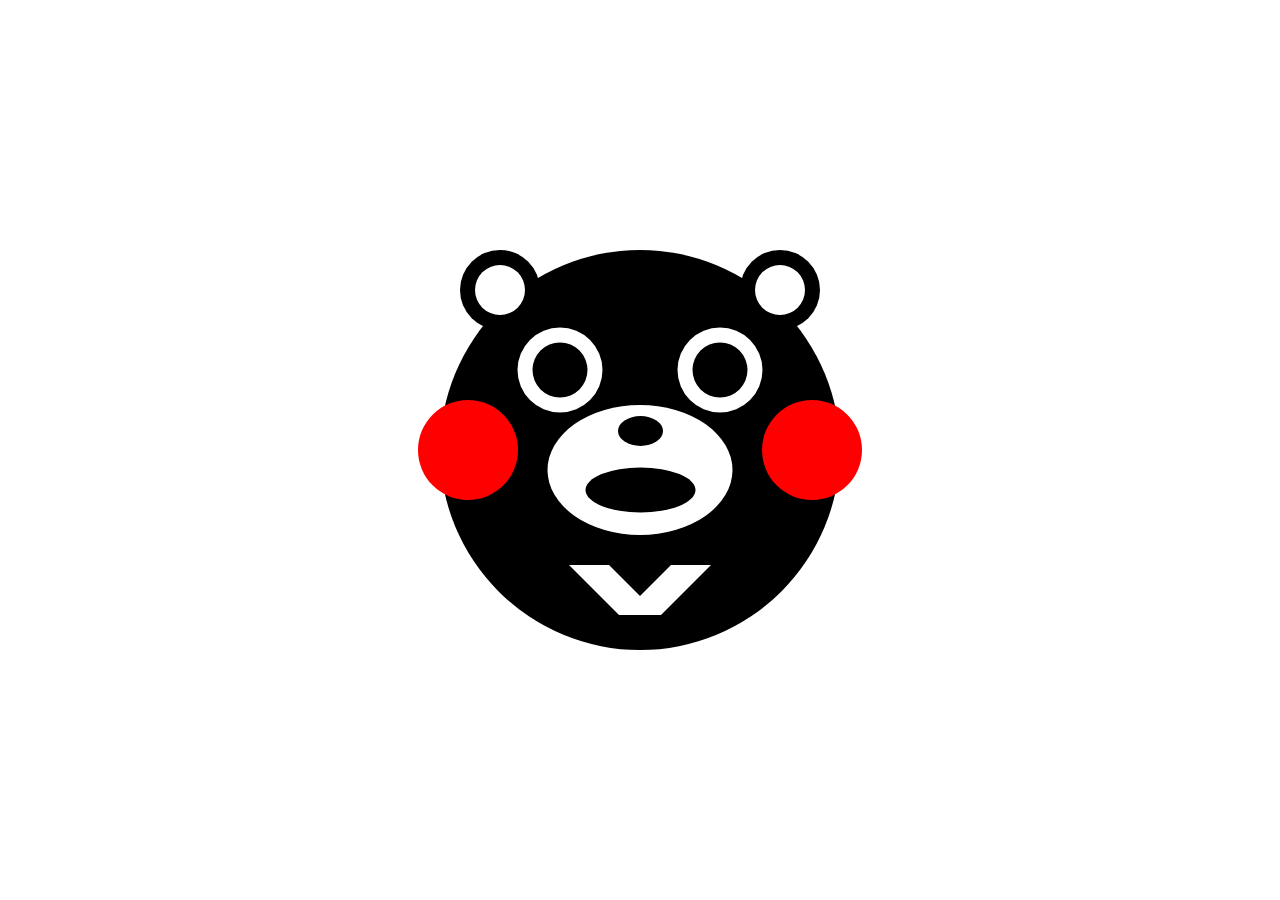
<file: 02.before_and_after/07.郭奕成/homework_bear.html>
<!DOCTYPE html>
<html lang="en">

<head>
    <meta charset="UTF-8">
    <meta name="viewport" content="width=device-width, initial-scale=1.0">
    <title>Document</title>
    <style>
        .box {
            width: 400px;
            height: 400px;
            border-radius: 50%;
            background: #000;

            position: absolute;
            left: 50%;
            top: 50%;
            transform: translate(-50%, -50%);
        }

        .box::before {
            content: "";
            width: 100px;
            height: 100px;
            border-radius: 50%;
            background: red;

            position: absolute;
            left: 93%;
            top: 50%;
            transform: translate(-50%, -50%);
        }

        .box::after {
            content: "";
            width: 100px;
            height: 100px;
            border-radius: 50%;
            background: red;

            position: absolute;
            left: 7%;
            top: 50%;
            transform: translate(-50%, -50%);
        }

        .box1 {
            width: 185px;
            height: 130px;
            border-radius: 50%;
            background: white;

            position: absolute;
            left: 50%;
            top: 55%;
            transform: translate(-50%, -50%);
        }

        .box1::before {
            content: "";
            width: 45px;
            height: 30px;
            border-radius: 50%;
            background: black;

            position: absolute;
            left: 50%;
            top: 20%;
            transform: translate(-50%, -50%);
        }

        .box1::after {
            content: "";
            width: 110px;
            height: 45px;
            border-radius: 50%;
            background: black;

            position: absolute;
            left: 50%;
            top: 65%;
            transform: translate(-50%, -50%);
        }

        .box2 {
            width: 400px;
            height: 400px;
            border-radius: 50%;

            position: absolute;
            left: 50%;
            top: 50%;
            transform: translate(-50%, -50%);
        }

        .box2::before {
            content: "";
            width: 85px;
            height: 85px;
            border-radius: 50%;
            background: white;

            position: absolute;
            left: 70%;
            top: 30%;
            transform: translate(-50%, -50%);
            z-index: 1;
        }

        .box2::after {
            content: "";
            width: 85px;
            height: 85px;
            border-radius: 50%;
            background: white;

            position: absolute;
            left: 30%;
            top: 30%;
            transform: translate(-50%, -50%);
            z-index: 1;
        }

        .box3 {
            width: 400px;
            height: 400px;
            border-radius: 50%;

            position: absolute;
            left: 50%;
            top: 50%;
            transform: translate(-50%, -50%);
        }

        .box3::before {
            content: "";
            width: 55px;
            height: 55px;
            border-radius: 50%;
            background: black;

            position: absolute;
            left: 70%;
            top: 30%;
            transform: translate(-50%, -50%);
            z-index: 1;
        }

        .box3::after {
            content: "";
            width: 55px;
            height: 55px;
            border-radius: 50%;
            background: black;

            position: absolute;
            left: 30%;
            top: 30%;
            transform: translate(-50%, -50%);
            z-index: 1;
        }

        .box4 {
            width: 400px;
            height: 400px;
            border-radius: 50%;

            position: absolute;
            left: 50%;
            top: 50%;
            transform: translate(-50%, -50%);
        }

        .box4::before {
            content: "";
            width: 80px;
            height: 80px;
            border-radius: 50%;
            background: black;

            position: absolute;
            left: 85%;
            top: 10%;
            transform: translate(-50%, -50%);
            z-index: 1;
        }

        .box4::after {
            content: "";
            width: 80px;
            height: 80px;
            border-radius: 50%;
            background: black;

            position: absolute;
            left: 15%;
            top: 10%;
            transform: translate(-50%, -50%);
            z-index: 1;
        }

        .box5 {
            width: 400px;
            height: 400px;
            border-radius: 50%;

            position: absolute;
            left: 50%;
            top: 50%;
            transform: translate(-50%, -50%);
        }

        .box5::before {
            content: "";
            width: 50px;
            height: 50px;
            border-radius: 50%;
            background: white;

            position: absolute;
            left: 85%;
            top: 10%;
            transform: translate(-50%, -50%);
            z-index: 1;
        }

        .box5::after {
            content: "";
            width: 50px;
            height: 50px;
            border-radius: 50%;
            background: white;

            position: absolute;
            left: 15%;
            top: 10%;
            transform: translate(-50%, -50%);
            z-index: 1;
        }

        .box6 {
            width: 400px;
            height: 400px;
            border-radius: 50%;

            position: absolute;
            left: 50%;
            top: 50%;
            transform: translate(-50%, -50%);
        }

        .box6::before {
            content: "";
            width: 40px;
            height: 50px;
            background: white;

            position: absolute;
            left: 43.5%;
            top: 85%;
            transform: translate(-50%, -50%) skew(45deg, 0deg);
            z-index: 1;
        }

        .box6::after {
            content: "";
            width: 40px;
            height: 50px;
            background: white;

            position: absolute;
            left: 56.5%;
            top: 85%;
            transform: translate(-50%, -50%) skew(-45deg, 0deg);
            z-index: 1;
        }
    </style>
</head>

<body>
    <div class="box6">
        <div class="box5">
            <div class="box4">
                <div class="box3">
                    <div class="box2">
                        <div class="box">
                            <div class="box1"></div>
                        </div>
                    </div>
                </div>
            </div>
        </div>
    </div>
</body>

</html>
</file>
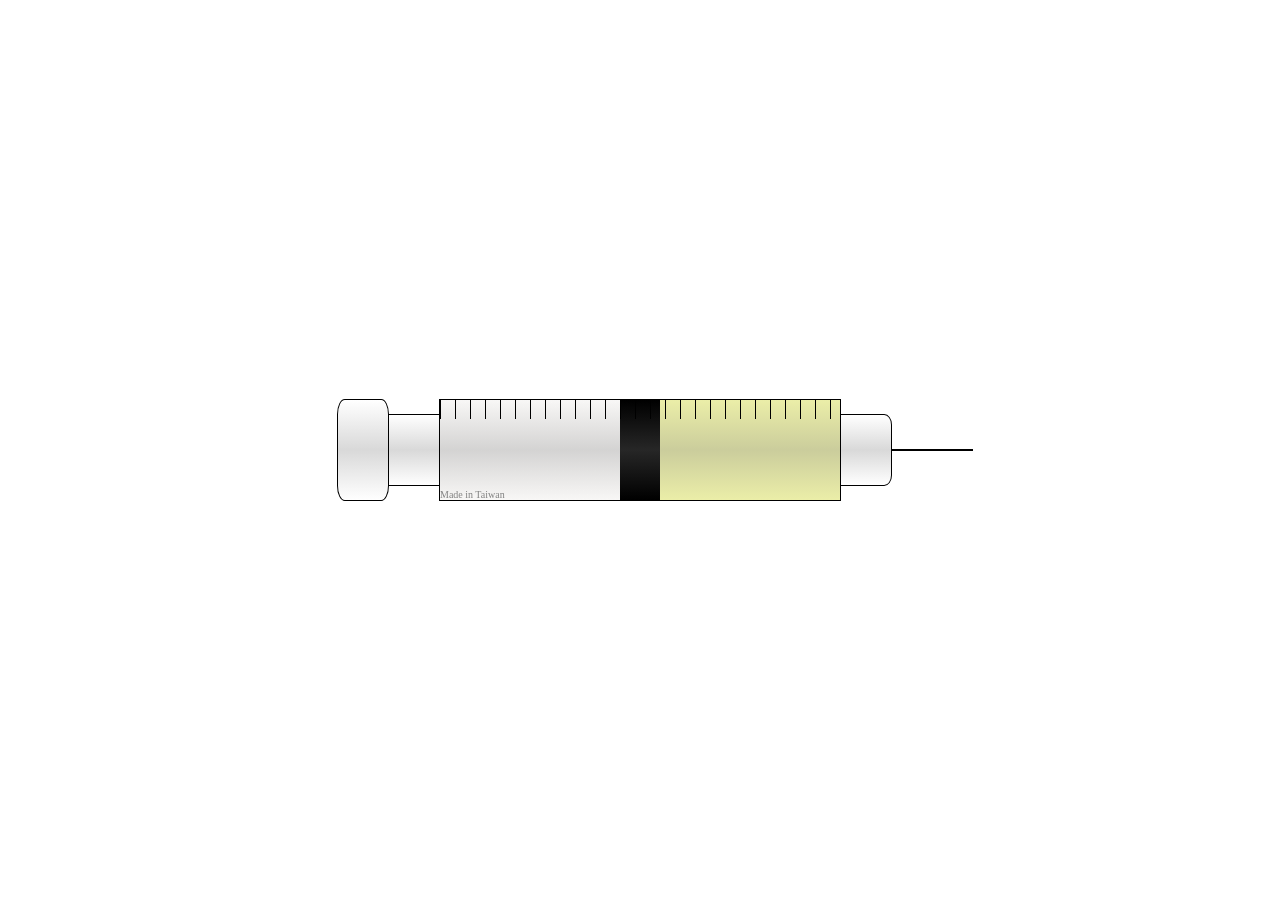
<file: 02.before_and_after/07.郭奕成/homework_syringe.html>
<!DOCTYPE html>
<html lang="en">

<head>
    <meta charset="UTF-8">
    <meta name="viewport" content="width=device-width, initial-scale=1.0">
    <title>Document</title>
    <style>
        .box {
            width: 400px;
            height: 100px;
            border: 1px solid black;
            /* background: linear-gradient(to right, rgba(248, 247, 246, 0.997) 0% 45%, black 45% 55%, rgb(235, 238, 168) 55% 100%); */

            background: linear-gradient(to bottom, rgba(128, 128, 128, 0) 0%, rgba(128, 128, 128, 0.3) 50%, rgba(128, 128, 128, 0) 100%),
                linear-gradient(to right, rgba(248, 247, 246, 0.997) 0% 45%, black 45% 55%, rgb(235, 238, 168) 55% 100%);

            position: absolute;
            left: 50%;
            top: 50%;
            transform: translate(-50%, -50%);
        }

        .box::before {
            content: "";
            position: absolute;
            top: 0;
            left: 0;
            width: 100%;
            height: 19px;
            background: repeating-linear-gradient(to right,
                    black 0,
                    black 1px,
                    transparent 1px,
                    transparent 15px);
        }

        .box::after {
            content: "";
            width: 50px;
            height: 70px;
            border: 1px solid black;
            border-radius: 0 15% 15% 0;
            background: linear-gradient(to bottom, rgba(128, 128, 128, 0) 0%, rgba(128, 128, 128, 0.3) 50%, rgba(128, 128, 128, 0) 100%);

            position: absolute;
            right: -52px;
            top: 50%;
            transform: translateY(-50%);
        }

        div {
            display: flex;
            /* 水平 */
            justify-content: flex-start;
            /* 垂直 */
            align-items: flex-end;

            font-size: 10px;
            color: gray;
        }

        .box1 {
            width: 400px;
            height: 100px;
            border: 1px solid black;
            position: absolute;
            left: 50%;
            top: 50%;
            transform: translate(-50%, -50%);
        }

        .box1::before {
            content: "";
            width: 81px;
            height: 0px;
            border: 1px solid black;
            border-left: none;

            position: absolute;
            right: -133px;
            top: 50%;
            transform: translateY(-50%);
        }

        .box1::after {
            content: "";
            width: 50px;
            height: 70px;
            border: 1px solid black;
            background: linear-gradient(to bottom, rgba(128, 128, 128, 0) 0%, rgba(128, 128, 128, 0.3) 50%, rgba(128, 128, 128, 0) 100%);

            position: absolute;
            right: 400px;
            top: 50%;
            transform: translateY(-50%);
        }

        .box2 {
            width: 400px;
            height: 100px;
            border: 1px solid black;
            position: absolute;
            left: 50%;
            top: 50%;
            transform: translate(-50%, -50%);
        }

        .box2::before {
            content: "";
            width: 50px;
            height: 100px;
            border: 1px solid black;
            border-radius: 15% 15% 15% 15%;
            background: linear-gradient(to bottom, rgba(128, 128, 128, 0) 0%, rgba(128, 128, 128, 0.3) 50%, rgba(128, 128, 128, 0) 100%);

            position: absolute;
            right: 451px;
            top: 50%;
            transform: translateY(-50%);
        }
    </style>
</head>

<body>
    <div class="box2">
        <div class="box1">
            <div class="box">Made in Taiwan</div>
        </div>
    </div>
</body>

</html>
</file>
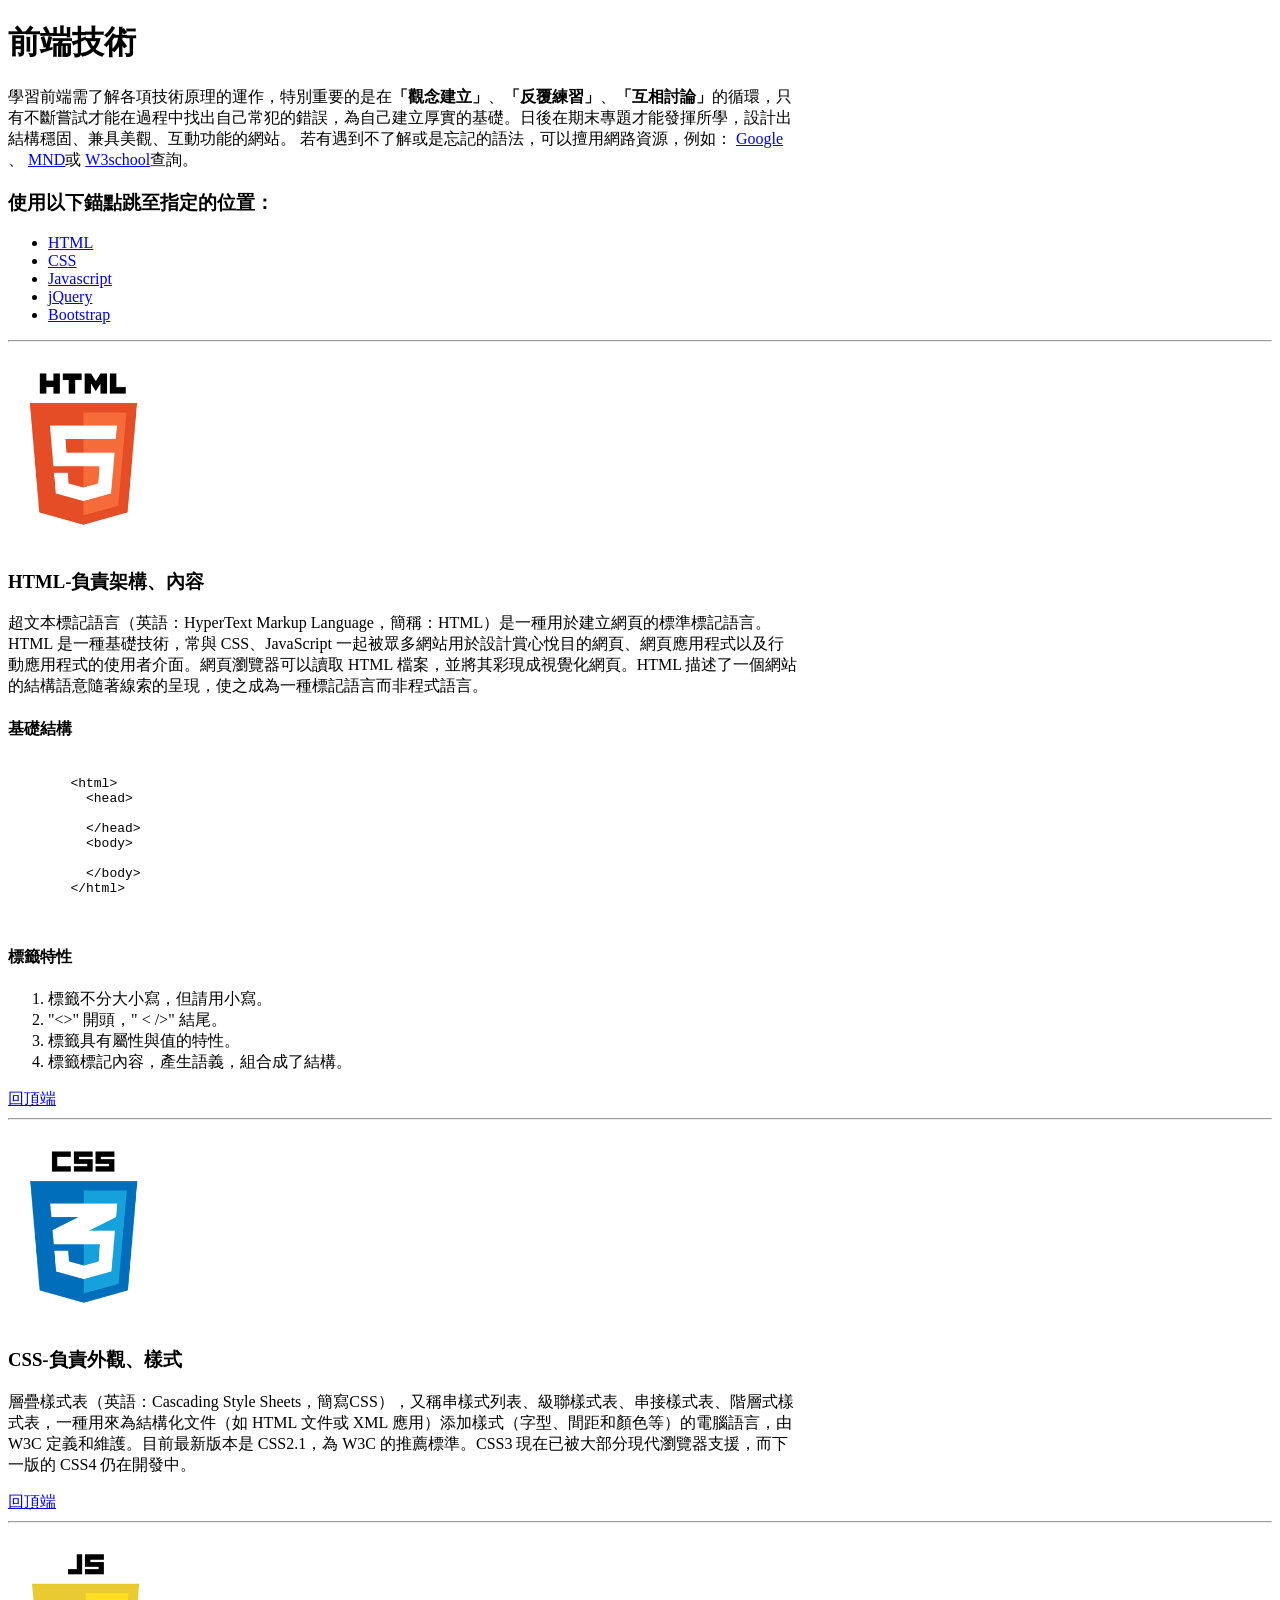
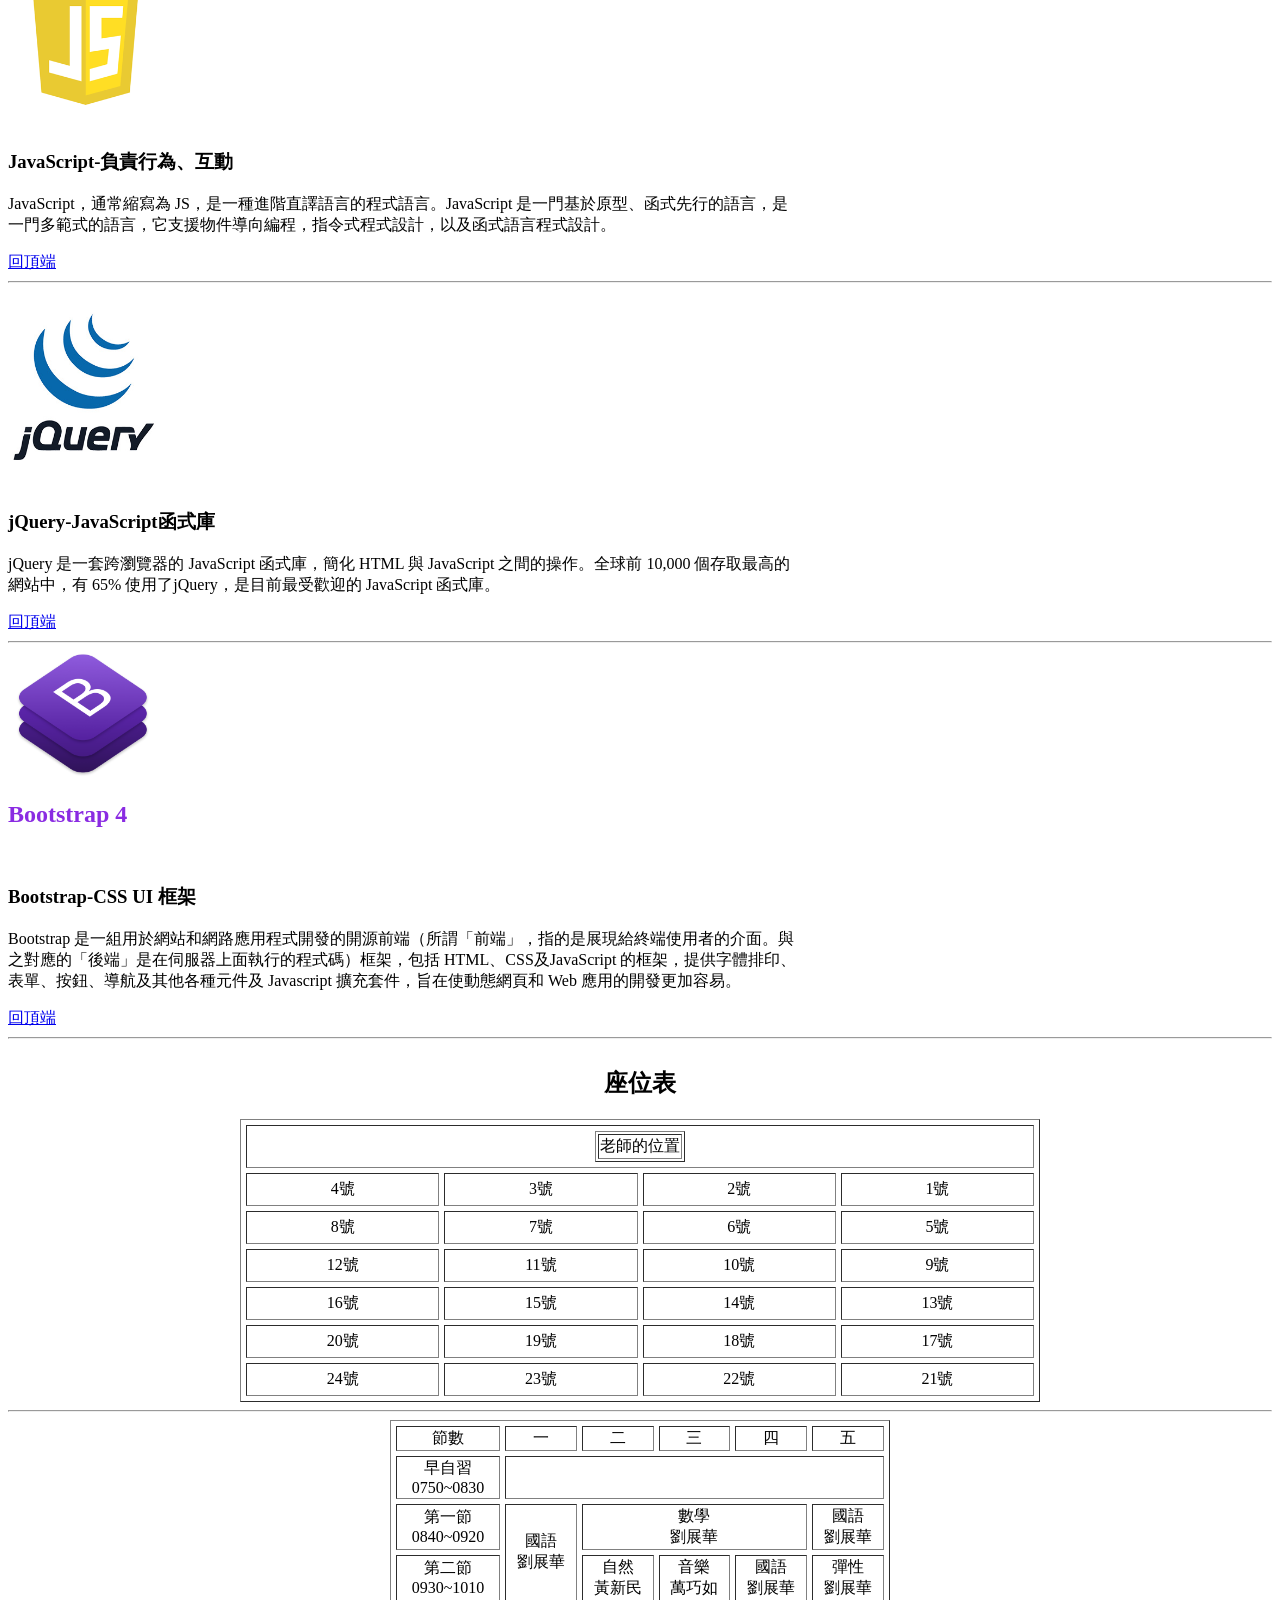
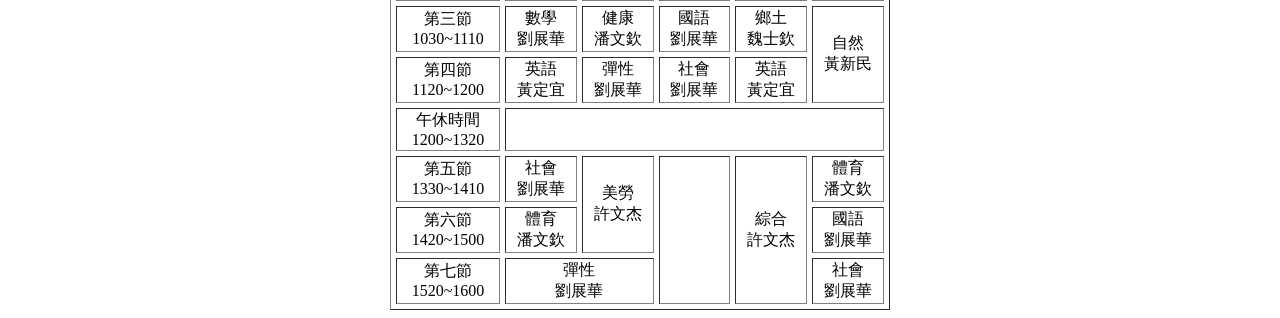
<file: 01.我的第一個網頁與課表table_作業/07.郭奕成/前端表格樣式+課表/0929-homework.html>
<!DOCTYPE html>
<html lang="en">

<head>
    <meta charset="UTF-8">
    <meta name="viewport" content="width=device-width, initial-scale=1.0">
    <title>homework</title>
</head>

<body>
    <h1>前端技術</h1>
    <p>
        學習前端需了解各項技術原理的運作，特別重要的是在<b>「觀念建立」</b>、<b>「反覆練習」</b>、<b>「互相討論」</b>的循環，只<br>
        有不斷嘗試才能在過程中找出⾃⼰常犯的錯誤，為⾃⼰建立厚實的基礎。⽇後在期末專題才能發揮所學，設計出<br>
        結構穩固、兼具美觀、互動功能的網站。 若有遇到不了解或是忘記的語法，可以擅⽤網路資源，例如：
        <a href="https://www.google.com/?zx=1790683945239">Google</a><br>、
        <a href="https://developer.mozilla.org/zh-TW/">MND</a>或
        <a href="https://developer.mozilla.org/zh-TW/">W3school</a>查詢。
    </p>

    <h3>使⽤以下錨點跳⾄指定的位置：</h3>
    <ul>
        <li><a href="#html">HTML</a></li>
        <li><a href="#css">CSS</a></li>
        <li><a href="#js">Javascript</a></li>
        <li><a href="#jq">jQuery</a></li>
        <li><a href="#bs">Bootstrap</a></li>
    </ul>

    <hr>
    <img src="./html.png" alt="html" width="150" id="html">

    <h3>HTML-負責架構、內容</h3>

    <p>超文本標記語⾔（英語：HyperText Markup Language，簡稱：HTML）是⼀種⽤於建立網⾴的標準標記語⾔。<br>
        HTML 是⼀種基礎技術，常與 CSS、JavaScript ⼀起被眾多網站⽤於設計賞⼼悅⽬的網⾴、網⾴應⽤程式以及⾏<br>
        動應⽤程式的使⽤者介⾯。網⾴瀏覽器可以讀取 HTML 檔案，並將其彩現成視覺化網⾴。HTML 描述了⼀個網站<br>
        的結構語意隨著線索的呈現，使之成為⼀種標記語⾔⽽非程式語⾔。</p>

    <h4>基礎結構</h4>

    <pre>
    <code>
        &lt;html&gt; 
          &lt;head&gt; 

          &lt;/head&gt; 
          &lt;body&gt; 

          &lt;/body&gt; 
        &lt;/html&gt; 
    </code>
    </pre>

    <h4>標籤特性</h4>

    <ol>
        <li>標籤不分⼤⼩寫，但請⽤⼩寫。</li>
        <li> "&lt;&gt;" 開頭，" &lt; /&gt;" 結尾。</li>
        <li>標籤具有屬性與值的特性。</li>
        <li>標籤標記內容，產⽣語義，組合成了結構。</li>
    </ol>

    <a href="#">回頂端</a>

    <hr>

    <img src="./css.png" alt="css" width="150" id="css">

    <h3>CSS-負責外觀、樣式</h3>

    <p>層疊樣式表（英語：Cascading Style Sheets，簡寫CSS），⼜稱串樣式列表、級聯樣式表、串接樣式表、階層式樣<br>
        式表，⼀種⽤來為結構化文件（如 HTML 文件或 XML 應⽤）添加樣式（字型、間距和顏⾊等）的電腦語⾔，由<br>
        W3C 定義和維護。⽬前最新版本是 CSS2.1，為 W3C 的推薦標準。CSS3 現在已被⼤部分現代瀏覽器⽀援，⽽下<br>
        ⼀版的 CSS4 仍在開發中。</p>

    <a href="#">回頂端</a>

    <hr>

    <img src="./js.png" alt="js" width="150" id="js">

    <h3>JavaScript-負責⾏為、互動</h3>

    <p>JavaScript，通常縮寫為 JS，是⼀種進階直譯語⾔的程式語⾔。JavaScript 是⼀⾨基於原型、函式先⾏的語⾔，是<br>
        ⼀⾨多範式的語⾔，它⽀援物件導向編程，指令式程式設計，以及函式語⾔程式設計。</p>

    <a href="#">回頂端</a>

    <hr>

    <img src="./jq.jpg" alt="jq" width="150" id="jq">

    <h3>jQuery-JavaScript函式庫</h3>

    <p>jQuery 是⼀套跨瀏覽器的 JavaScript 函式庫，簡化 HTML 與 JavaScript 之間的操作。全球前 10,000 個存取最⾼的<br>
        網站中，有 65% 使⽤了jQuery，是⽬前最受歡迎的 JavaScript 函式庫。</p>

    <a href="#">回頂端</a>

    <hr>

    <img src="./bs.png" alt="bs" width="150" id="bs">

    <h2 style="color: blueviolet;">Bootstrap 4</h2>

    <br>

    <h3>Bootstrap-CSS UI 框架</h3>

    <p>Bootstrap 是⼀組⽤於網站和網路應⽤程式開發的開源前端（所謂「前端」，指的是展現給終端使⽤者的介⾯。與<br>
        之對應的「後端」是在伺服器上⾯執⾏的程式碼）框架，包括 HTML、CSS及JavaScript 的框架，提供字體排印、<br>
        表單、按鈕、導航及其他各種元件及 Javascript 擴充套件，旨在使動態網⾴和 Web 應⽤的開發更加容易。</p>

    <a href="#">回頂端</a>

    <hr>

    <table border="1" width="800" align="center" cellspacing="5" cellpadding="5">
        <!-- 大標題 -->
        <caption>
            <h2>座位表</h2>
        </caption>

        <!-- 表格的頭 -->
        <thead>
            <tr>
                <td colspan="4">
                    <table border="1" align="center">
                        <tr>
                            <td>老師的位置</td>
                        </tr>
                    </table>
                </td>
            </tr>
        </thead>
        <style>
            td {
                text-align: center;
                vertical-align: middle;
            }
        </style>
        <!-- 表格的身體 -->
        <tbody>
            <tr>
                <td>4號</td>
                <td>3號</td>
                <td>2號</td>
                <td>1號</td>
            </tr>
            <tr>
                <td>8號</td>
                <td>7號</td>
                <td>6號</td>
                <td>5號</td>
            </tr>
            <tr>
                <td>12號</td>
                <td>11號</td>
                <td>10號</td>
                <td>9號</td>
            </tr>
            <tr>
                <td>16號</td>
                <td>15號</td>
                <td>14號</td>
                <td>13號</td>
            </tr>
            <tr>
                <td>20號</td>
                <td>19號</td>
                <td>18號</td>
                <td>17號</td>
            </tr>
            <tr>
                <td>24號</td>
                <td>23號</td>
                <td>22號</td>
                <td>21號</td>
            </tr>
        </tbody>

    </table>

    <hr>

    <table border="1" width="500" align="center" cellspacing="5" style="table-layout: fixed;">

        <!-- 表格的頭 -->
        <tr>
            <td style="width: 100px;">節數</td>
            <td>一</td>
            <td>二</td>
            <td>三</td>
            <td>四</td>
            <td>五</td>
        </tr>
        <tr>
            <td>早自習<br>0750~0830</td>
            <td colspan="5"></td>
        </tr>
        <tr>
            <td>第一節<br>0840~0920</td>
            <td rowspan="2">國語<br>劉展華</td>
            <td colspan="3">數學<br>劉展華</td>
            <td>國語<br>劉展華</td>
        </tr>
        <tr>
            <td>第二節<br>0930~1010</td>
            <td>自然<br>黃新民</td>
            <td>音樂<br>萬巧如</td>
            <td>國語<br>劉展華</td>
            <td>彈性<br>劉展華</td>
        </tr>
        <tr>
            <td>第三節<br>1030~1110</td>
            <td>數學<br>劉展華</td>
            <td>健康<br>潘文欽</td>
            <td>國語<br>劉展華</td>
            <td>鄉土<br>魏士欽</td>
            <td rowspan="2">自然<br>黃新民</td>
        </tr>
        <tr>
            <td>第四節<br>1120~1200</td>
            <td>英語<br>黃定宜</td>
            <td>彈性<br>劉展華</td>
            <td>社會<br>劉展華</td>
            <td>英語<br>黃定宜</td>
        </tr>
        <tr>
            <td>午休時間<br>1200~1320</td>
            <td colspan="5"></td>
        </tr>
        <tr>
            <td>第五節<br>1330~1410</td>
            <td>社會<br>劉展華</td>
            <td rowspan="2">美勞<br>許文杰</td>
            <td rowspan="3"></td>
            <td rowspan="3">綜合<br>許文杰</td>
            <td>體育<br>潘文欽</td>
        </tr>
        <tr>
            <td>第六節<br>1420~1500</td>
            <td>體育<br>潘文欽</td>
            <td>國語<br>劉展華</td>
        </tr>
        <tr>
            <td>第七節<br>1520~1600</td>
            <td colspan="2">彈性<br>劉展華</td>
            <td>社會<br>劉展華</td>
        </tr>

    </table>
</body>

</html>
</file>
